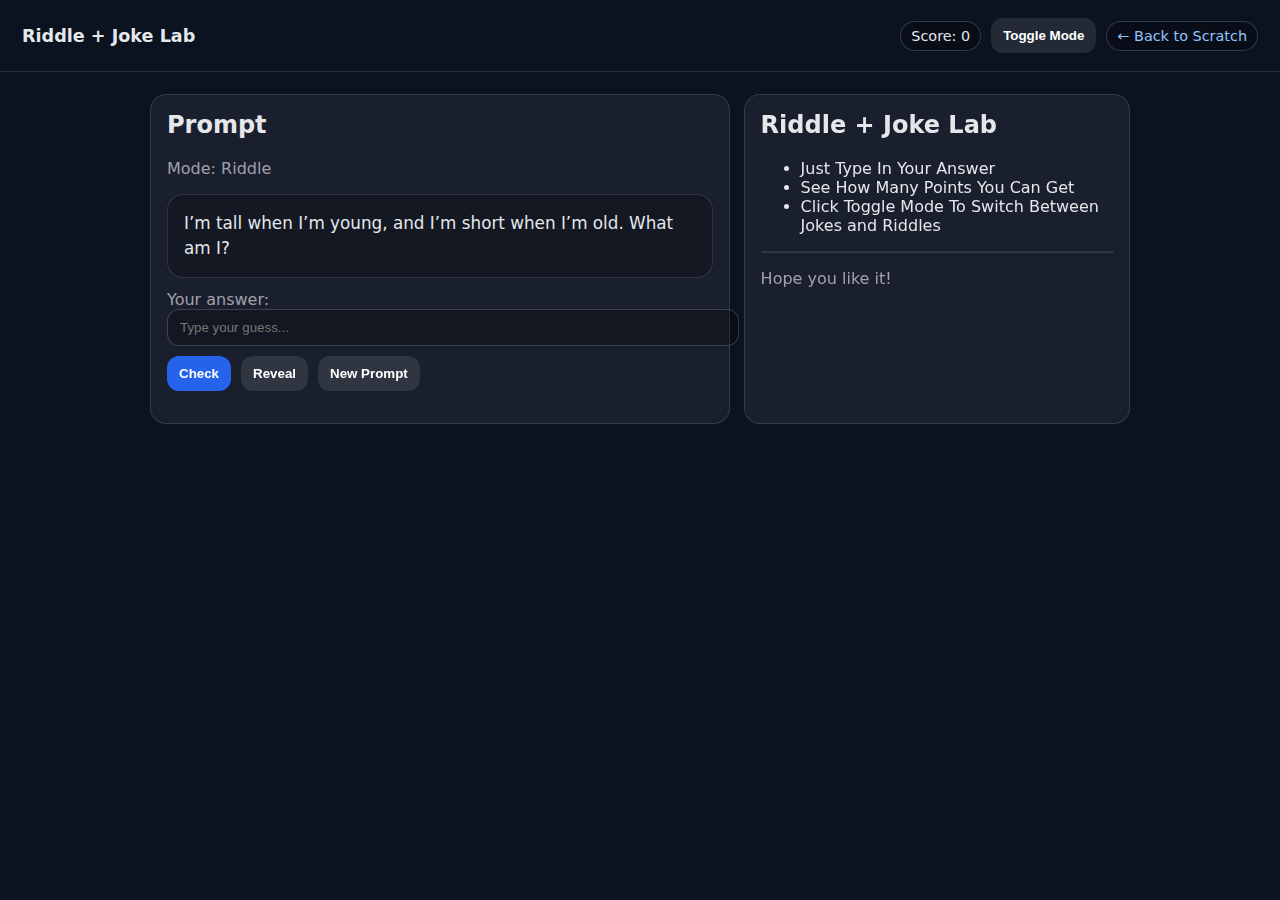
<file: app.html>
<!DOCTYPE html>
<html lang="en">
<head>
  <meta charset="UTF-8" />
  <meta name="viewport" content="width=device-width, initial-scale=1" />
  <title>AI Web App | Riddle + Joke Lab</title>
  <style>
    body{
      margin:0;
      font-family: system-ui, -apple-system, Segoe UI, Roboto, Arial, sans-serif;
      background: #0b1220;
      color: #e5e7eb;
    }
    header{
      padding: 18px 22px;
      border-bottom: 1px solid rgba(255,255,255,.12);
      display:flex;
      align-items:center;
      justify-content:space-between;
      gap:12px;
      flex-wrap:wrap;
    }
    a{ color:#93c5fd; text-decoration:none; }
    a:hover{ text-decoration:underline; }

    .wrap{ max-width: 980px; margin: 0 auto; padding: 22px; }
    .grid{ display:grid; grid-template-columns: 1fr; gap: 14px; }
    @media (min-width: 860px){ .grid{ grid-template-columns: 1.2fr .8fr; } }

    .card{
      background: rgba(255,255,255,.06);
      border: 1px solid rgba(255,255,255,.12);
      border-radius: 16px;
      padding: 16px;
    }
    .btn{
      background:#2563eb;
      border:none;
      color:white;
      padding:10px 12px;
      border-radius: 12px;
      cursor:pointer;
      font-weight:600;
    }
    .btn:disabled{ opacity:.6; cursor:not-allowed; }
    .btn.secondary{ background: rgba(255,255,255,.10); }
    .row{ display:flex; gap:10px; flex-wrap:wrap; align-items:center; }
    input{
      width:100%;
      padding:10px 12px;
      border-radius: 12px;
      border: 1px solid rgba(255,255,255,.18);
      background: rgba(0,0,0,.25);
      color: #e5e7eb;
      outline:none;
    }
    .pill{
      display:inline-block;
      padding:6px 10px;
      border-radius: 999px;
      border: 1px solid rgba(255,255,255,.18);
      background: rgba(0,0,0,.25);
      font-size:.9rem;
    }
    .success{ color:#86efac; }
    .muted{ color:#a1a1aa; }
  </style>
</head>
<body>
  <header>
    <div>
      <div style="font-weight:800; font-size:1.1rem;">Riddle + Joke Lab</div>
    </div>
    <div class="row">
      <span class="pill">Score: <span id="score">0</span></span>
      <button class="btn secondary" id="modeBtn">Toggle Mode</button>
      <a class="pill" href="scratch.html">← Back to Scratch</a>
    </div>
  </header>

  <div class="wrap">
    <div class="grid">
      <section class="card">
        <h2 style="margin-top:0;">Prompt</h2>
        <p class="muted" id="modeLabel">Mode: Riddle</p>
        <div class="card" style="background: rgba(0,0,0,.22);">
          <div id="prompt" style="font-size:1.05rem; line-height:1.5;"></div>
        </div>

        <div id="answerArea" style="margin-top:12px;">
          <label class="muted">Your answer:</label>
          <input id="userAnswer" placeholder="Type your guess..." />
          <div class="row" style="margin-top:10px;">
            <button class="btn" id="checkBtn">Check</button>
            <button class="btn secondary" id="revealBtn">Reveal</button>
            <button class="btn secondary" id="newBtn">New Prompt</button>
          </div>
          <p id="feedback" class="muted" style="margin-bottom:0;"></p>
        </div>

        <div id="jokeArea" style="display:none; margin-top:12px;">
          <div class="row">
            <button class="btn" id="newJokeBtn">New Joke</button>
            <span class="muted">Jokes don’t have a “right” answer — just vibes.</span>
          </div>
        </div>
      </section>

      <aside class="card">
        <h2 style="margin-top:0;">Riddle + Joke Lab</h2>
        <ul>
          <li>Just Type In Your Answer</li>
          <li>See How Many Points You Can Get</li>
          <li>Click Toggle Mode To Switch Between Jokes and Riddles</li>
        </ul>
        <hr style="border-color: rgba(255,255,255,.12);" />
        <p class="muted" style="margin-bottom:0;">
          Hope you like it!
        </p>
      </aside>
    </div>
  </div>

  <script>
    const riddles = [
      { q: "I speak without a mouth and hear without ears. I have no body, but I come alive with wind. What am I?", a: ["echo"] },
      { q: "What has to be broken before you can use it?", a: ["egg", "an egg"] },
      { q: "I’m tall when I’m young, and I’m short when I’m old. What am I?", a: ["candle", "a candle"] },
      { q: "What can you catch but not throw?", a: ["cold", "a cold"] },
      { q: "What has many keys but can’t open a single lock?", a: ["piano", "a piano", "keyboard"] }
    ];

    const jokes = [
      "Why don’t programmers like nature? It has too many bugs.",
      "I told my computer I needed a break… it said: 'No problem, I’ll go to sleep.'",
      "Why did the scarecrow get promoted? He was outstanding in his field.",
      "Parallel lines have so much in common. It’s a shame they’ll never meet."
    ];

    let mode = "riddle";
    let current = null;
    let score = 0;

    const promptEl = document.getElementById("prompt");
    const modeLabel = document.getElementById("modeLabel");
    const scoreEl = document.getElementById("score");
    const userAnswer = document.getElementById("userAnswer");
    const feedback = document.getElementById("feedback");

    const answerArea = document.getElementById("answerArea");
    const jokeArea = document.getElementById("jokeArea");

    function pickRandom(arr){ return arr[Math.floor(Math.random() * arr.length)]; }

    function newRiddle(){
      current = pickRandom(riddles);
      promptEl.textContent = current.q;
      feedback.textContent = "";
      userAnswer.value = "";
      userAnswer.focus();
    }

    function newJoke(){
      current = pickRandom(jokes);
      promptEl.textContent = current;
      feedback.textContent = "";
    }

    function setMode(nextMode){
      mode = nextMode;
      modeLabel.textContent = "Mode: " + (mode === "riddle" ? "Riddle" : "Joke");
      feedback.textContent = "";

      if (mode === "riddle"){
        answerArea.style.display = "block";
        jokeArea.style.display = "none";
        newRiddle();
      } else {
        answerArea.style.display = "none";
        jokeArea.style.display = "block";
        newJoke();
      }
    }

    function normalize(s){
      return (s || "").trim().toLowerCase().replace(/[^\w\s]/g, "");
    }

    document.getElementById("checkBtn").addEventListener("click", () => {
      const guess = normalize(userAnswer.value);
      const ok = current.a.some(ans => normalize(ans) === guess);
      if (ok){
        score++;
        scoreEl.textContent = score;
        feedback.innerHTML = `<span class="success">Correct!</span> +1 point`;
        newRiddle();
      } else {
        feedback.textContent = "Not quite — try again or reveal the answer.";
      }
    });

    document.getElementById("revealBtn").addEventListener("click", () => {
      feedback.textContent = "Answer: " + current.a[0];
    });

    document.getElementById("newBtn").addEventListener("click", newRiddle);
    document.getElementById("newJokeBtn").addEventListener("click", newJoke);

    document.getElementById("modeBtn").addEventListener("click", () => {
      setMode(mode === "riddle" ? "joke" : "riddle");
    });

    userAnswer.addEventListener("keydown", (e) => {
      if (e.key === "Enter") document.getElementById("checkBtn").click();
    });

    setMode("riddle");
  </script>
</body>
</html>
</file>
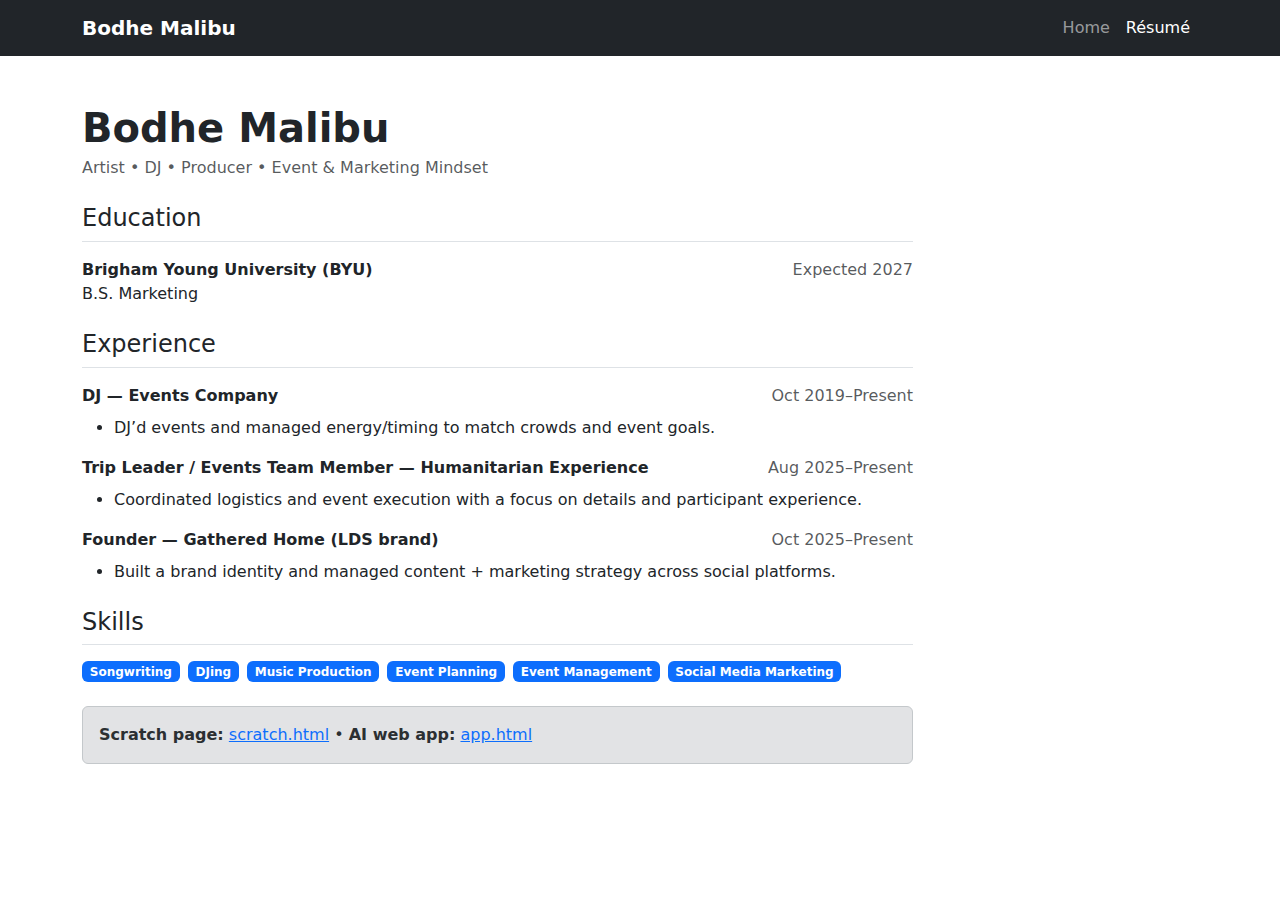
<file: resume.html>
<!DOCTYPE html>
<html lang="en">
<head>
  <meta charset="UTF-8" />
  <meta name="viewport" content="width=device-width, initial-scale=1" />
  <title>Bodhe Malibu | Résumé</title>
  <link href="https://cdn.jsdelivr.net/npm/bootstrap@5.3.3/dist/css/bootstrap.min.css" rel="stylesheet">
</head>
<body>

<nav class="navbar navbar-expand-lg navbar-dark bg-dark">
  <div class="container">
    <a class="navbar-brand fw-bold" href="index.html">Bodhe Malibu</a>
    <button class="navbar-toggler" type="button" data-bs-toggle="collapse" data-bs-target="#nav">
      <span class="navbar-toggler-icon"></span>
    </button>
    <div id="nav" class="collapse navbar-collapse">
      <ul class="navbar-nav ms-auto">
        <li class="nav-item"><a class="nav-link" href="index.html">Home</a></li>
        <li class="nav-item"><a class="nav-link active" href="resume.html">Résumé</a></li>
      </ul>
    </div>
  </div>
</nav>

<main class="container py-5">
  <div class="row">
    <div class="col-lg-9">

      <h1 class="fw-bold mb-1">Bodhe Malibu</h1>
      <p class="text-muted mb-4">Artist • DJ • Producer • Event & Marketing Mindset</p>

      <section class="mb-4">
        <h2 class="h4 border-bottom pb-2">Education</h2>
        <div class="mt-3">
          <div class="d-flex justify-content-between flex-wrap">
            <strong>Brigham Young University (BYU)</strong>
            <span class="text-muted">Expected 2027</span>
          </div>
          <div>B.S. Marketing</div>
        </div>
      </section>

      <section class="mb-4">
        <h2 class="h4 border-bottom pb-2">Experience</h2>

        <div class="mt-3">
          <div class="d-flex justify-content-between flex-wrap">
            <strong>DJ — Events Company</strong>
            <span class="text-muted">Oct 2019–Present</span>
          </div>
          <ul class="mt-2">
            <li>DJ’d events and managed energy/timing to match crowds and event goals.</li>
          </ul>
        </div>

        <div class="mt-3">
          <div class="d-flex justify-content-between flex-wrap">
            <strong>Trip Leader / Events Team Member — Humanitarian Experience</strong>
            <span class="text-muted">Aug 2025–Present</span>
          </div>
          <ul class="mt-2">
            <li>Coordinated logistics and event execution with a focus on details and participant experience.</li>
          </ul>
        </div>

        <div class="mt-3">
          <div class="d-flex justify-content-between flex-wrap">
            <strong>Founder — Gathered Home (LDS brand)</strong>
            <span class="text-muted">Oct 2025–Present</span>
          </div>
          <ul class="mt-2">
            <li>Built a brand identity and managed content + marketing strategy across social platforms.</li>
          </ul>
        </div>
      </section>

      <section class="mb-4">
        <h2 class="h4 border-bottom pb-2">Skills</h2>
        <div class="mt-3 d-flex flex-wrap gap-2">
          <span class="badge text-bg-primary">Songwriting</span>
          <span class="badge text-bg-primary">DJing</span>
          <span class="badge text-bg-primary">Music Production</span>
          <span class="badge text-bg-primary">Event Planning</span>
          <span class="badge text-bg-primary">Event Management</span>
          <span class="badge text-bg-primary">Social Media Marketing</span>
        </div>
      </section>

      <div class="alert alert-secondary">
        <strong>Scratch page:</strong> <a href="scratch.html">scratch.html</a> •
        <strong>AI web app:</strong> <a href="app.html">app.html</a>
      </div>

    </div>
  </div>
</main>

<script src="https://cdn.jsdelivr.net/npm/bootstrap@5.3.3/dist/js/bootstrap.bundle.min.js"></script>
</body>
</html>
</file>
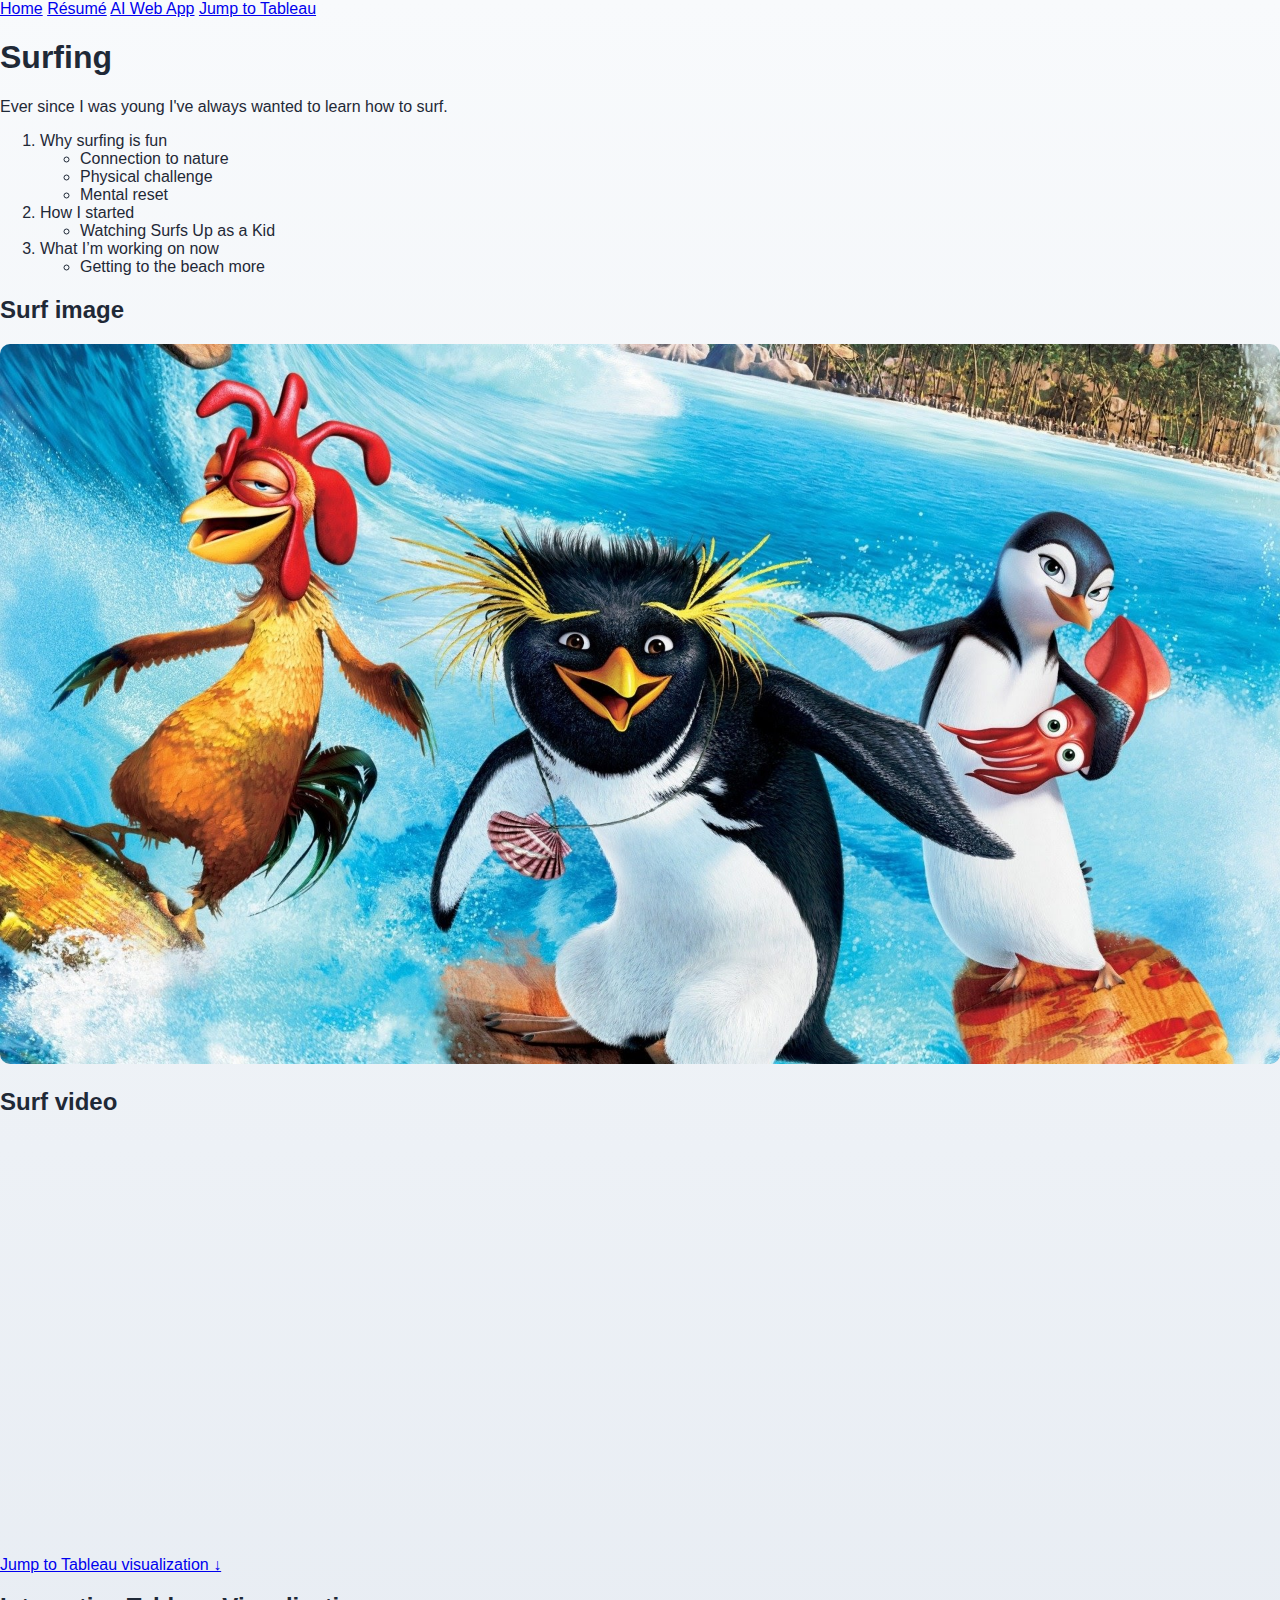
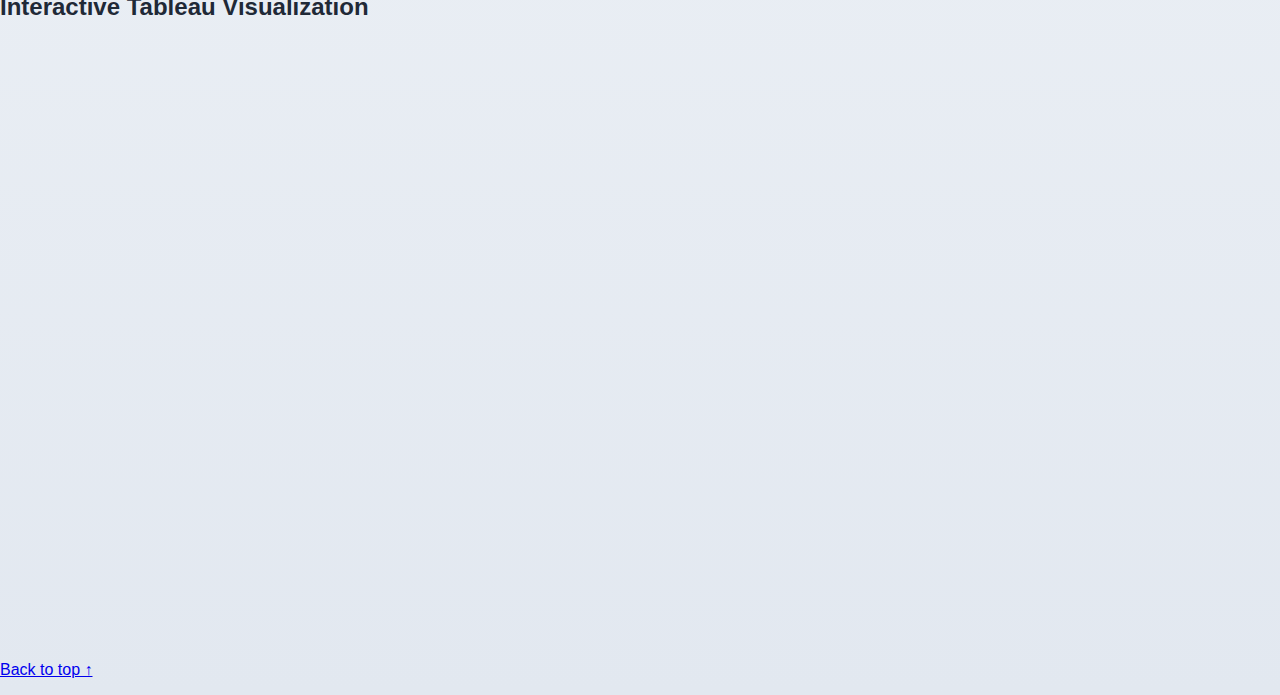
<file: scratch.html>
<!DOCTYPE html>
<html lang="en">
<head>
  <meta charset="UTF-8">
  <title>Scratch Page | Surfing</title>
  <link rel="stylesheet" href="scratch.css">
</head>
<body>

<!-- Navigation -->
<div class="navbar">
  <a href="index.html">Home</a>
  <a href="resume.html">Résumé</a>
  <a href="app.html">AI Web App</a>
  <a href="#tableau">Jump to Tableau</a>
</div>

<div class="container">

  <!-- DIV 1 -->
  <div class="section">
    <h1 id="top">Surfing</h1>
    <p class="note">Ever since I was young I've always wanted to learn how to surf.</p>

    <!-- Ordered list with unordered list inside -->
    <ol>
      <li>Why surfing is fun
        <ul>
          <li>Connection to nature</li>
          <li>Physical challenge</li>
          <li>Mental reset</li>
        </ul>
      </li>
      <li>How I started</li>
      <ul>
        <li>Watching Surfs Up as a Kid</li>
      </ul>
      <li>What I’m working on now</li>
      <ul>
        <li>Getting to the beach more</li>
      </ul>
    </ol>
  </div>

  <!-- DIV 2 -->
  <div class="section">
    <h2>Surf image</h2>


    <img 
      src="surfsup.jpeg" 
      alt="Surfs Up"
      style="width:100%; border-radius:10px;">
  </div>

  <!-- DIV 3 -->
  <div class="section">
    <h2>Surf video</h2>

    <!-- Embedded YouTube -->
    <!-- YouTube embed (safe + reliable) -->
<iframe
width="100%"
height="400"
src="https://www.youtube.com/embed/JNbgaMo9PZo"
title="YouTube video player"
frameborder="0"
referrerpolicy="strict-origin-when-cross-origin"
allow="accelerometer; autoplay; clipboard-write; encrypted-media; gyroscope; picture-in-picture; web-share"
allowfullscreen>
</iframe>


    <p class="note">
      <a href="#tableau">Jump to Tableau visualization ↓</a>
    </p>
  </div>

  <!-- DIV 4 -->
  <div class="section" id="tableau">
    <h2>Interactive Tableau Visualization</h2>

    <!-- Tableau embed (simple & reliable) -->
    <iframe 
      src="https://public.tableau.com/views/RegionalSampleWorkbook/Stocks?:showVizHome=no&:embed=true"
      width="100%"
      height="600"
      frameborder="0">
    </iframe>

    <p class="note">
      <a href="#top">Back to top ↑</a>
    </p>
  </div>

</div>

</body>
</html>
</file>
<file: scratch.css>
/* Custom background (meets requirement) */
body {
    margin: 0;
    font-family: "Trebuchet MS", Arial, sans-serif; /* font family requirement */
    color: #1f2937; /* font color requirement */
    background: linear-gradient(180deg, #f8fafc, #e2e8f0);
  }
  
  /* Page layout blocks (div styling requirement) */
  .wrapper {
    max-width: 980px;
    margin: 0 auto;
    padding: 24px;
  }
  
  .block {
    background: white;
    border: 1px solid #d1d5db;
    border-radius: 14px;
    padding: 18px;
    margin: 16px 0;
  }
  
  .navbar-scratch {
    background: #0f172a;
    color: white;
    padding: 14px 24px;
  }
  
  .navbar-scratch a {
    color: #cbd5e1;
    text-decoration: none;
    margin-right: 14px;
  }
  
  .navbar-scratch a:hover {
    color: white;
    text-decoration: underline;
  }
  
  .small-note {
    color: #475569;
    font-size: 0.95rem;
  }
</file>
